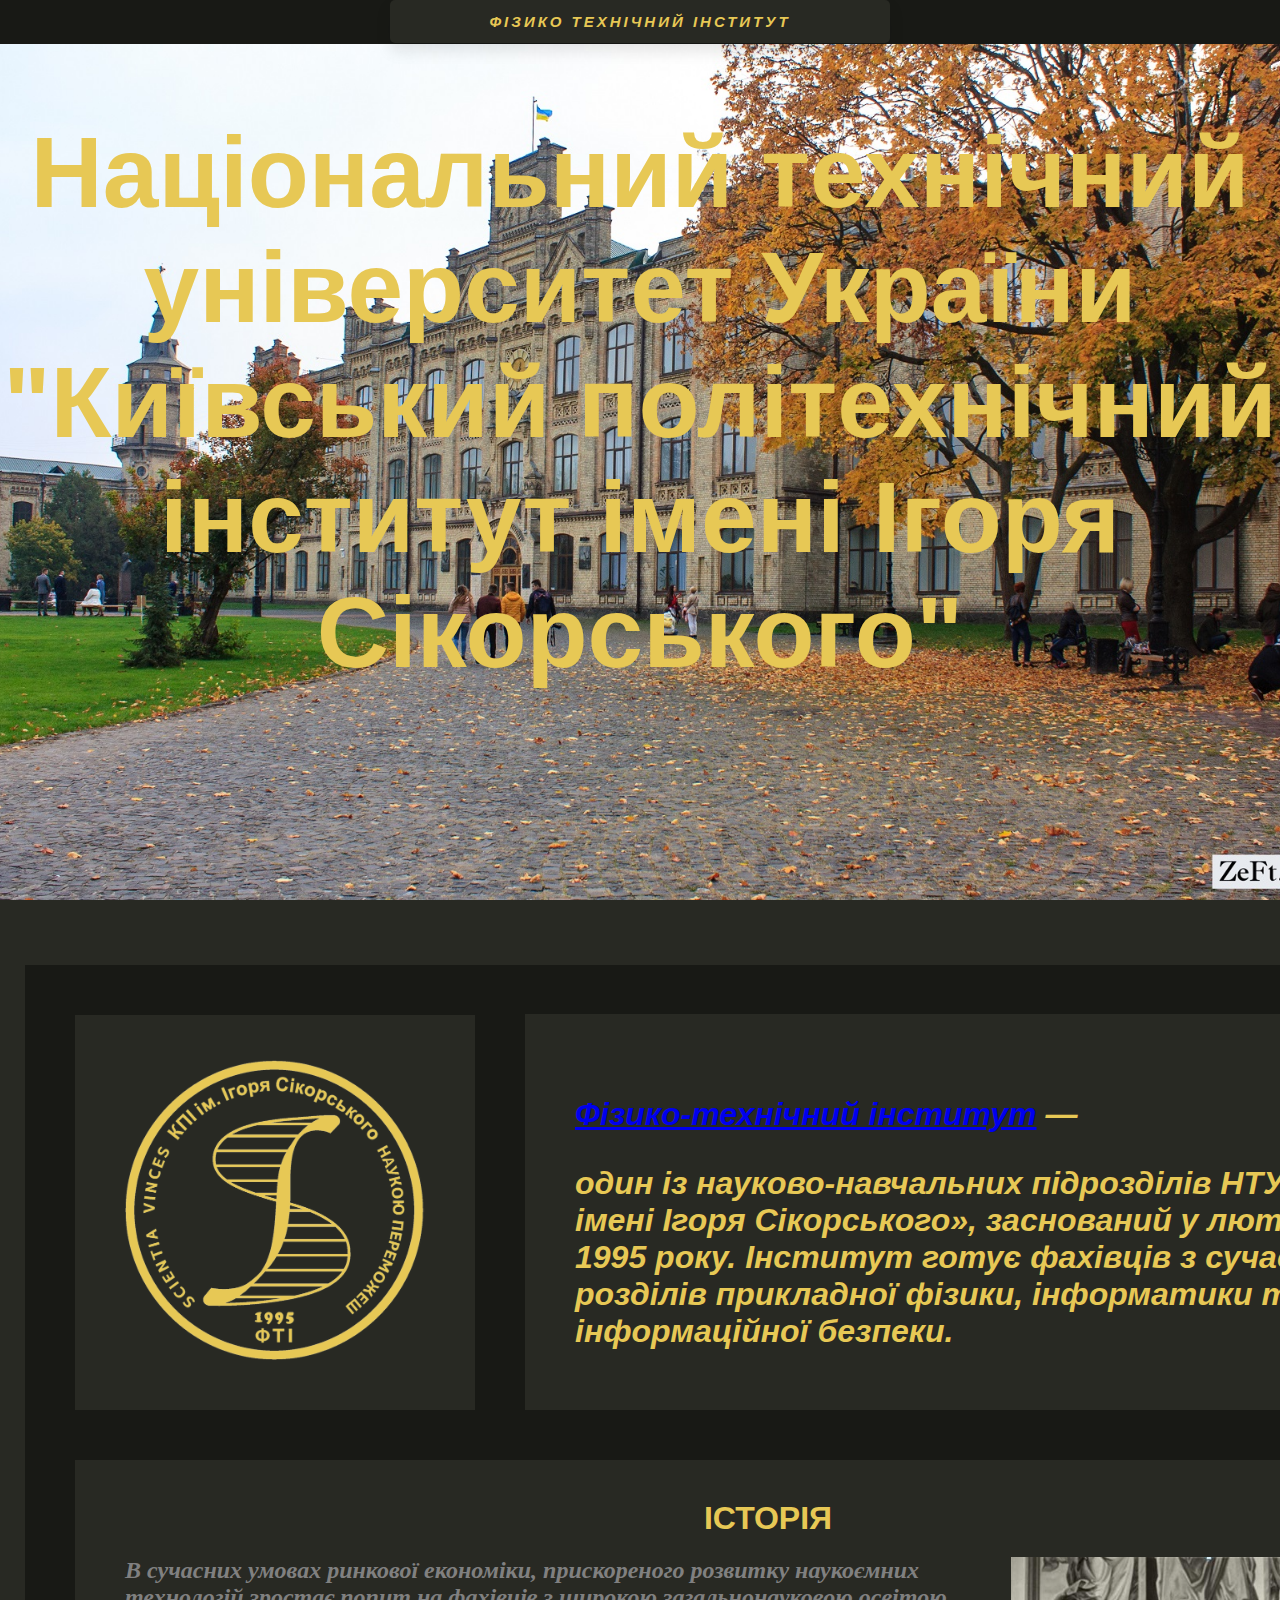
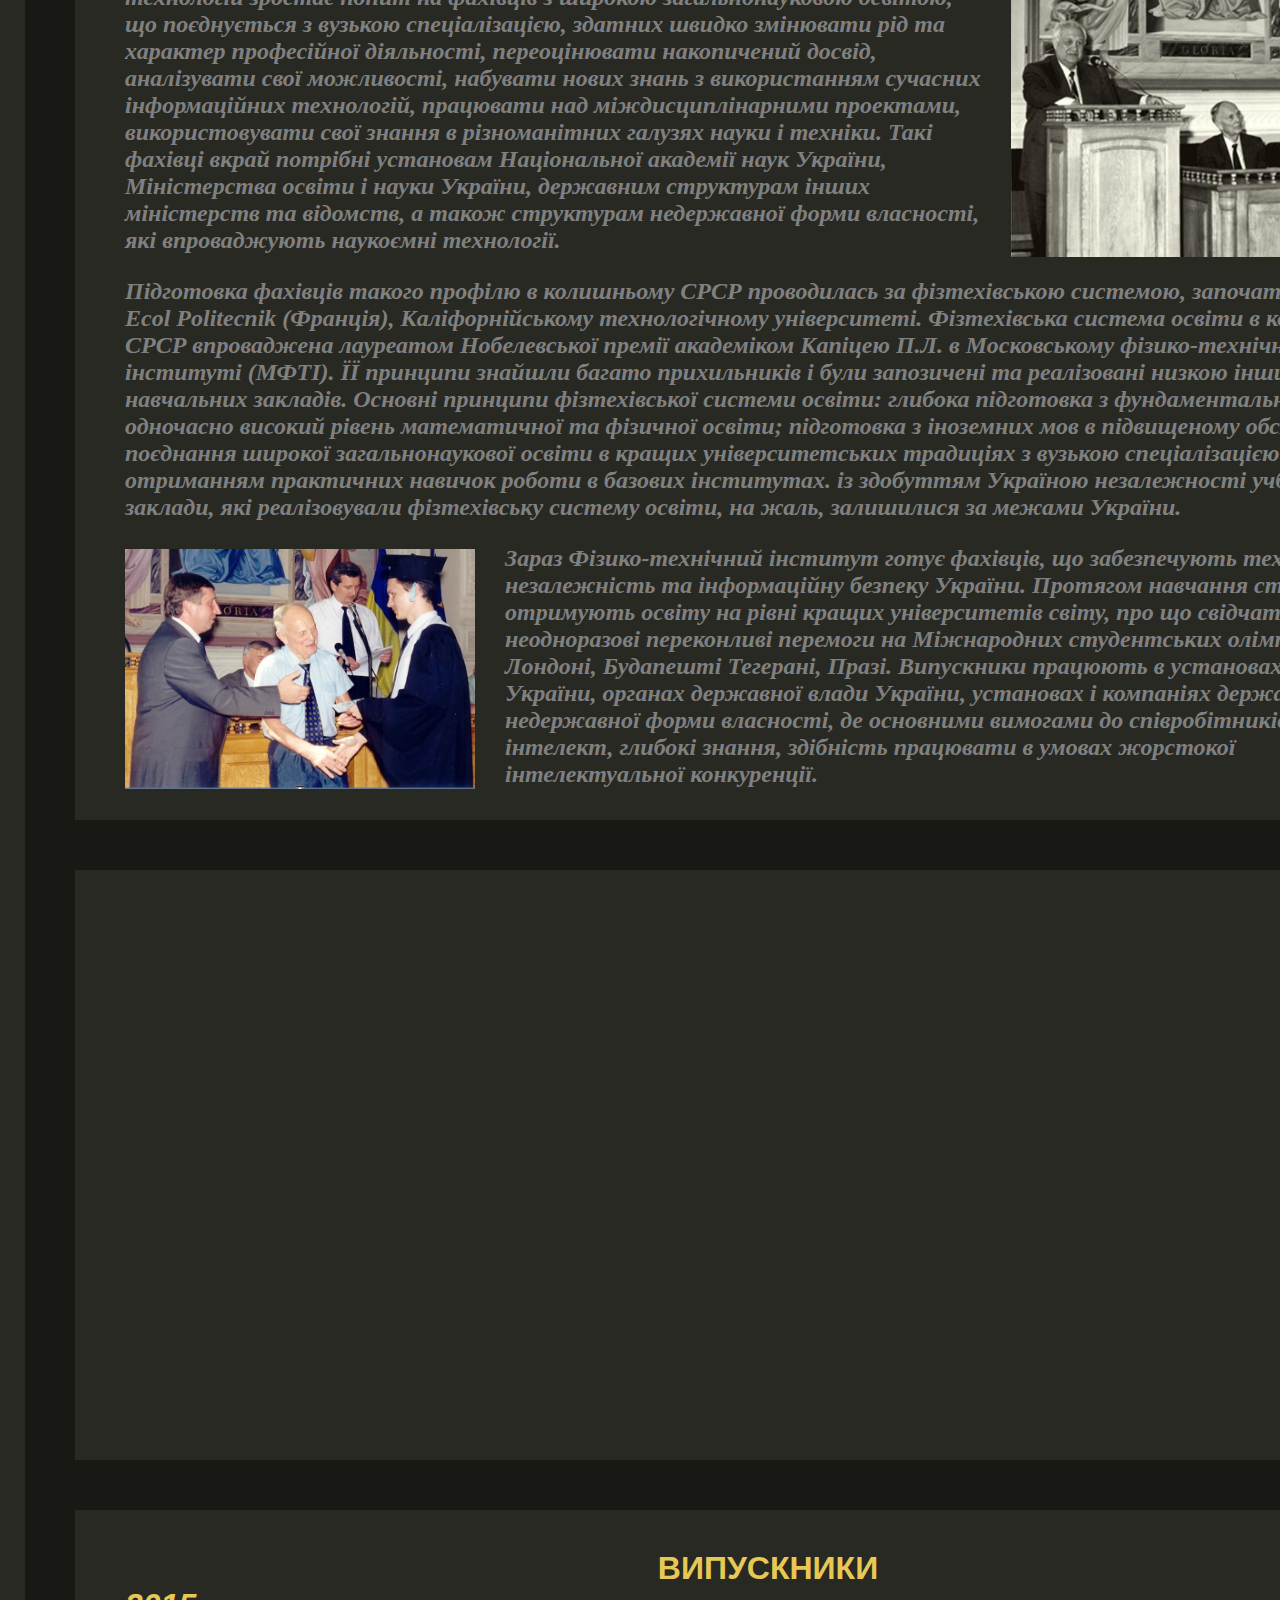
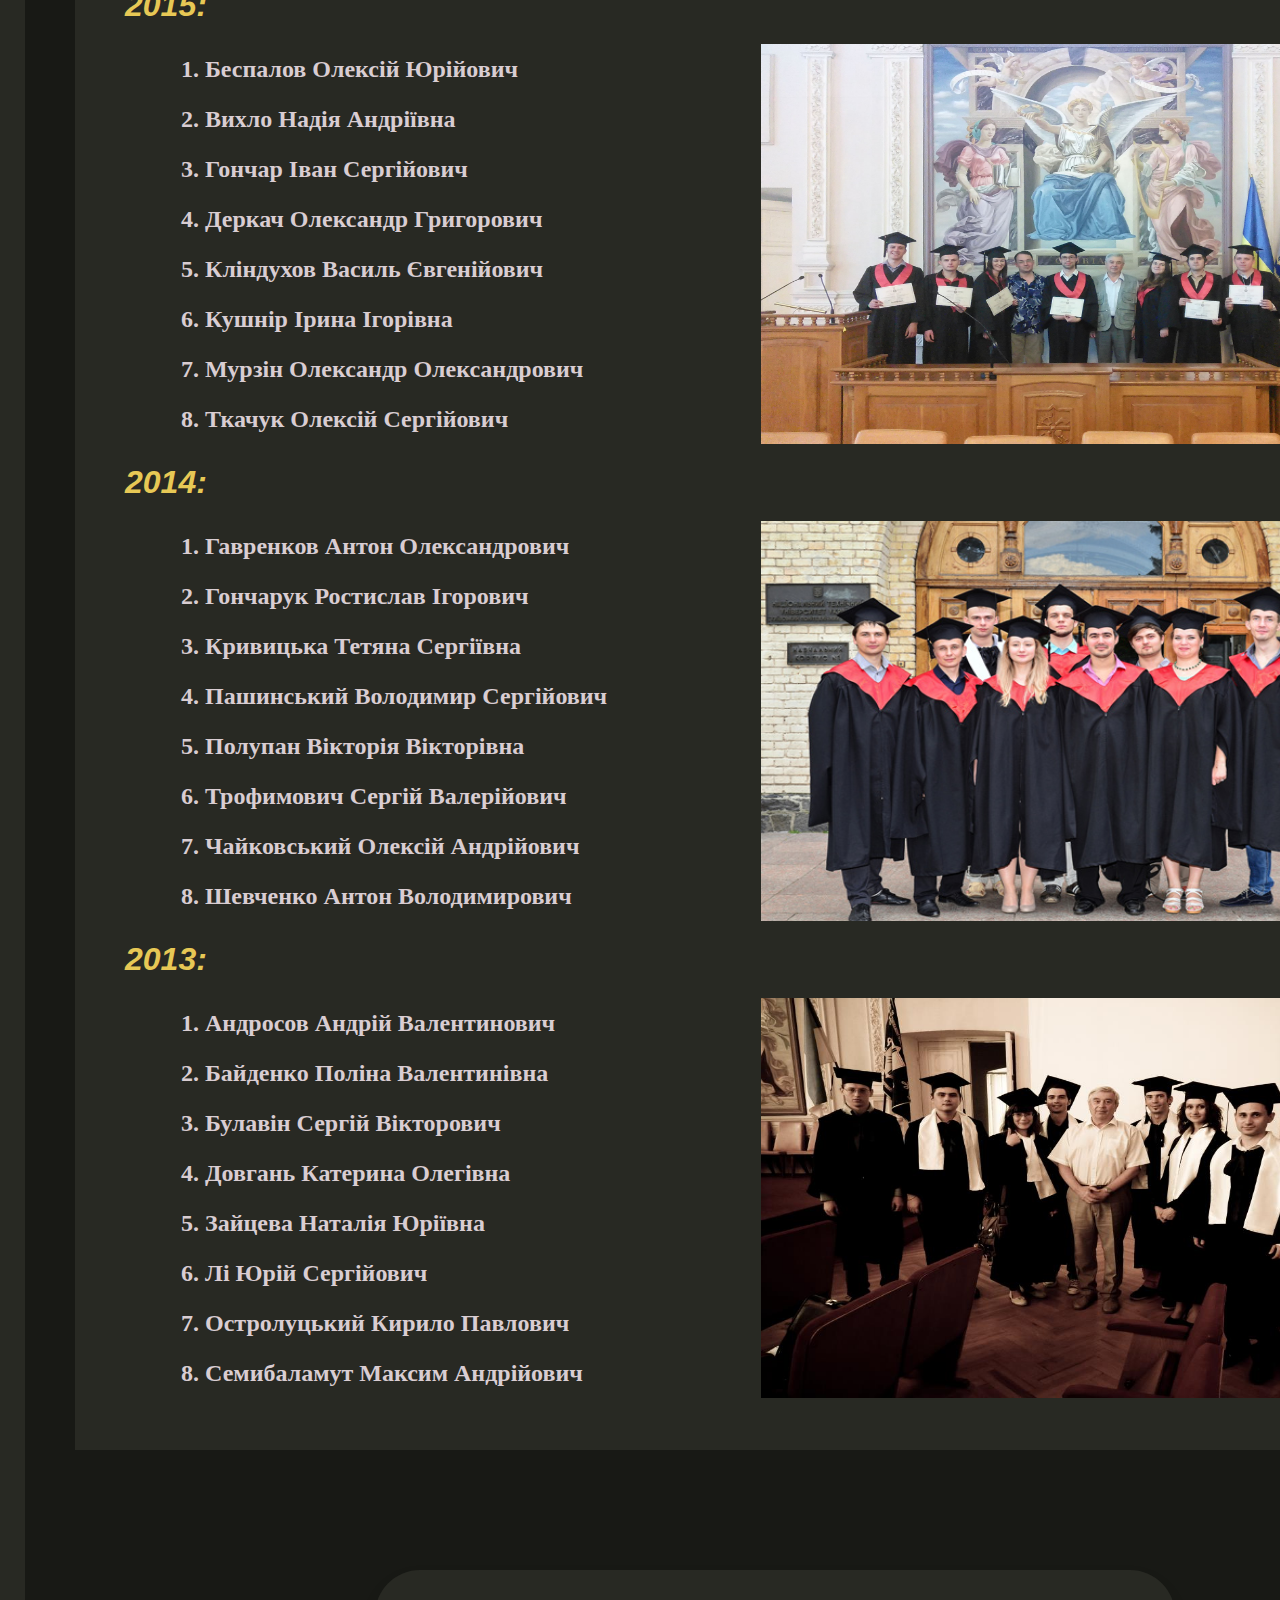
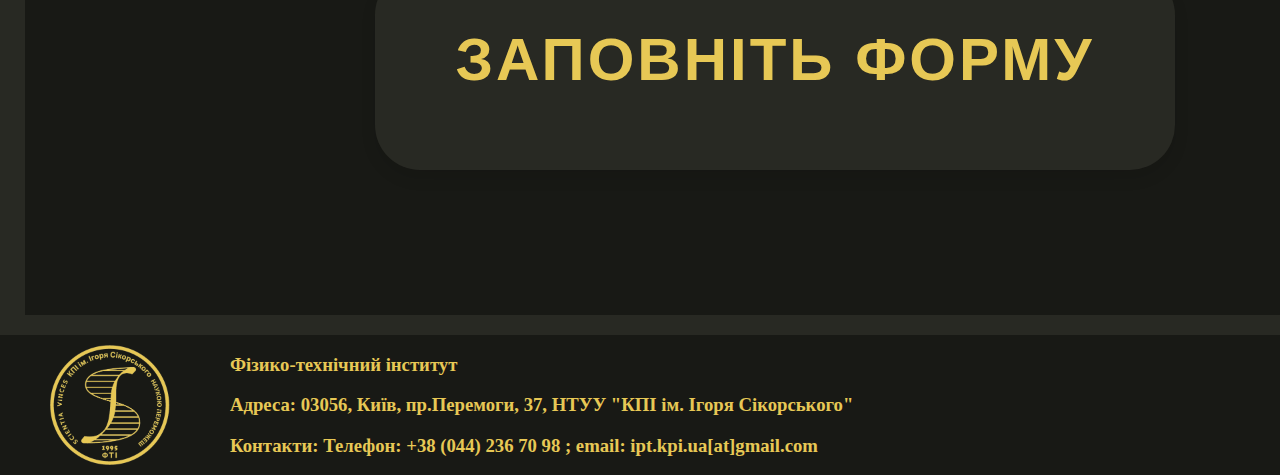
<file: index.html>
<!DOCTYPE html>
<html>
	<head>
		<meta charset="utf-8">
		<link rel = "stylesheet" href = "STYLE/index.css">
		<link rel="shortcut icon" href="IMAGES/IPT_LOGO.png" type="image/png">
		<title>IPT History</title>
	</head>

	<body bgcolor="#282923" alink="#E7C855" vlink="#E7C855">
		<div align="center" class="hat">
			<div id="Up_title">
				<div class="dropdown">
  					<button class="mainmenubtn"><i>Фізико Технічний Інститут</i></button>
  					<div class="dropdown-child">
    					<a href="http://ipt.kpi.ua/">Офіційний сайт</a>
    					<a href="form_js.html">Форма випускника ФТІ</a>
  					</div>
				</div>
				
			</div>
			<h1 id="Title">
				<br/>Національний технічний університет України<br/>
				"Київський політехнічний інститут імені Ігоря Сікорського"
			</h1>
		</div>

		<div class="main_block">
			<div id="logo_block">
        		<img id="logo" src="IMAGES/IPT_LOGO.png" width="300px" height="300px"/>
        	</div>

        	<div id="intro_text_block">
        		<h1 id="intro_text"><i><p><a href="http://ipt.kpi.ua/">Фізико-технічний інститут</a> —<article> один із науково-навчальних підрозділів НТУУ «КПІ імені Ігоря Сікорського», заснований у лютому 1995 року. Інститут готує фахівців з сучасних розділів прикладної фізики, інформатики та інформаційної безпеки.</article></i></h1>
        	</div>

        	<div id="history_block">
        		<h1 align="center" id="block_title">ІСТОРІЯ</h1>
        		<img id="history_pic" src="IMAGES/history_photo.jpg" width="400px" height="300px"/>
        		<h2 id="history_text"><i>В сучасних умовах ринкової економiки, прискореного розвитку наукоємних технологiй зростає попит на фахiвцiв з широкою загальнонауковою освiтою, що поєднується з вузькою спецiалiзацiєю, здатних швидко змiнювати рiд та характер професiйної дiяльностi, переоцiнювати накопичений досвiд, аналiзувати свої можливостi, набувати нових знань з використанням сучасних iнформацiйних технологiй, працювати над мiждисциплiнарними проектами, використовувати свої знання в рiзноманiтних галузях науки i технiки. Такi фахiвцi вкрай потрiбнi установам Нацiональної академiї наук України, Мiнiстерства освiти i науки України, державним структурам iнших мiнiстерств та вiдомств, а також структурам недержавної форми власностi, якi впроваджують наукоємнi технологiї.</p>

				<p>Пiдготовка фахiвцiв такого профiлю в колишньому СРСР проводилась за фiзтехiвською системою, започаткованою в Ecol Politecnik (Францiя), Калiфорнiйському технологiчному університеті. Фiзтехiвська система освiти в колишньому СРСР впроваджена лауреатом Нобелевської премiї академiком Капiцею П.Л. в Московському фiзико-технiчному iнститутi (МФТI). ЇЇ принципи знайшли багато прихильникiв i були запозиченi та реалiзованi низкою iнших вищих навчальних закладiв. Основнi принципи фiзтехiвської системи освiти: глибока пiдготовка з фундаментальних наук: одночасно високий рiвень математичної та фiзичної освiти; пiдготовка з iноземних мов в пiдвищеному обсязi; поєднання широкої загальнонаукової освiти в кращих унiверситетських традицiях з вузькою спецiалiзацiєю та отриманням практичних навичок роботи в базових iнститутах. iз здобуттям Україною незалежностi учбовi заклади, якi реалiзовували фiзтехiвську систему освiти, на жаль, залишилися за межами України.

				<img id="history_pic2" src="IMAGES/history_photo2.jpg" width="350px" height="240px"/>
				
				<p>Зараз Фiзико-технiчний інститут готує фахiвцiв, що забезпечують технологiчну незалежнiсть та iнформацiйну безпеку України. Протягом навчання студенти  отримують освiту на рiвнi кращих унiверситетiв свiту, про що свiдчать неодноразовi переконливi перемоги на Мiжнародних студентських олiмпiадах у Лондонi, Будапештi Тегеранi, Празi. Випускники працюють в установах НАН України, органах державної влади України, установах i компанiях державної та недержавної форми власностi, де основними вимогами до спiвробiтникiв є високий iнтелект, глибокi знання, здiбнiсть працювати в умовах жорстокої iнтелектуальної конкуренцiї.</i></h2>
        	</div>

        	<div id="video_block">
        		<iframe width="1290" height="510" src="https://www.youtube.com/embed/8GeayQGVua0" frameborder="0" allow="accelerometer; autoplay; encrypted-media; gyroscope; picture-in-picture" allowfullscreen></iframe>
        	</div>

        	<div id="grad_block">
        		<h1 align="center" id="block_title">ВИПУСКНИКИ</h1>

        		<h1 id="grad_title"><i>2015:</i></h1>
        		<div id="grad_pic">
					<img src="IMAGES/15_grad.jpg" width="650px" height="400px"/>
				</div>
        		<td width="290px">
					<ol id="grad">
						<h2><li>Беспалов Олексій Юрійович</li>
						<li>Вихло Надія Андріївна</li>
						<li>Гончар Іван Сергійович</li>
						<li>Деркач Олександр Григорович</li>
						<li>Кліндухов Василь Євгенійович</li>
						<li>Кушнір Ірина Ігорівна</li>
						<li>Мурзін Олександр Олександрович</li>
						<li>Ткачук Олексій Сергійович</li></h2>
					</ol>
				</td>

				<h1 id="grad_title"><i>2014:</i></h1>

				<div id="grad_pic">
					<img src="IMAGES/16_grad.jpg" width="650px" height="400px"/>
				</div>

				<td width="290px">
					<ol id="grad">
						<h2><li>Гавренков Антон Олександрович</li>
						<li>Гончарук Ростислав Ігорович</li>
						<li>Кривицька Тетяна Сергіївна</li>
						<li>Пашинський Володимир Сергійович</li>
						<li>Полупан Вікторія Вікторівна</li>
						<li>Трофимович Сергій Валерійович</li>
						<li>Чайковський Олексій Андрійович</li>
						<li>Шевченко Антон Володимирович</li></h2>
					</ol>
				</td>

				<h1 id="grad_title"><i>2013:</i></h1>

				<div id="grad_pic">
					<img src="IMAGES/13_grad.jpg" width="650px" height="400px"/>
				</div>

				<td width="290px">
					<ol id="grad">
						<h2><li>Андросов Андрій Валентинович</li>
						<li>Байденко Поліна Валентинівна</li>
						<li>Булавін Сергій Вікторович</li>
						<li>Довгань Катерина Олегівна</li>
						<li>Зайцева Наталія Юріївна</li>
						<li>Лі Юрій Сергійович</li>
						<li>Остролуцький Кирило Павлович</li>
						<li>Семибаламут Максим Андрійович</li></h2>
					</ol>
				</td>
        	</div>

        	<a href="form_js.html" id="button">ЗАПОВНІТЬ ФОРМУ</a>

        </div>

		<div class="footer">
			<img id="footer_pic" src="IMAGES/IPT_LOGO.png" width="120px" height="120px"/>
			<a href="https://t.me/dekanat_fti"><img id="tlg" src="IMAGES/Telegram.png" width="100px" height="100px"/></a>

			<h3 id="footer_text"><p>Фiзико-технiчний інститут 

			<p>Адреса: 03056, Київ, пр.Перемоги, 37, НТУУ "КПI ім. Ігоря Сікорського"

			<p>Контакти: Телефон: +38 (044) 236 70 98 ; email: ipt.kpi.ua[at]gmail.com</h3>
		</div>
		
	</body>
</html>
</file>
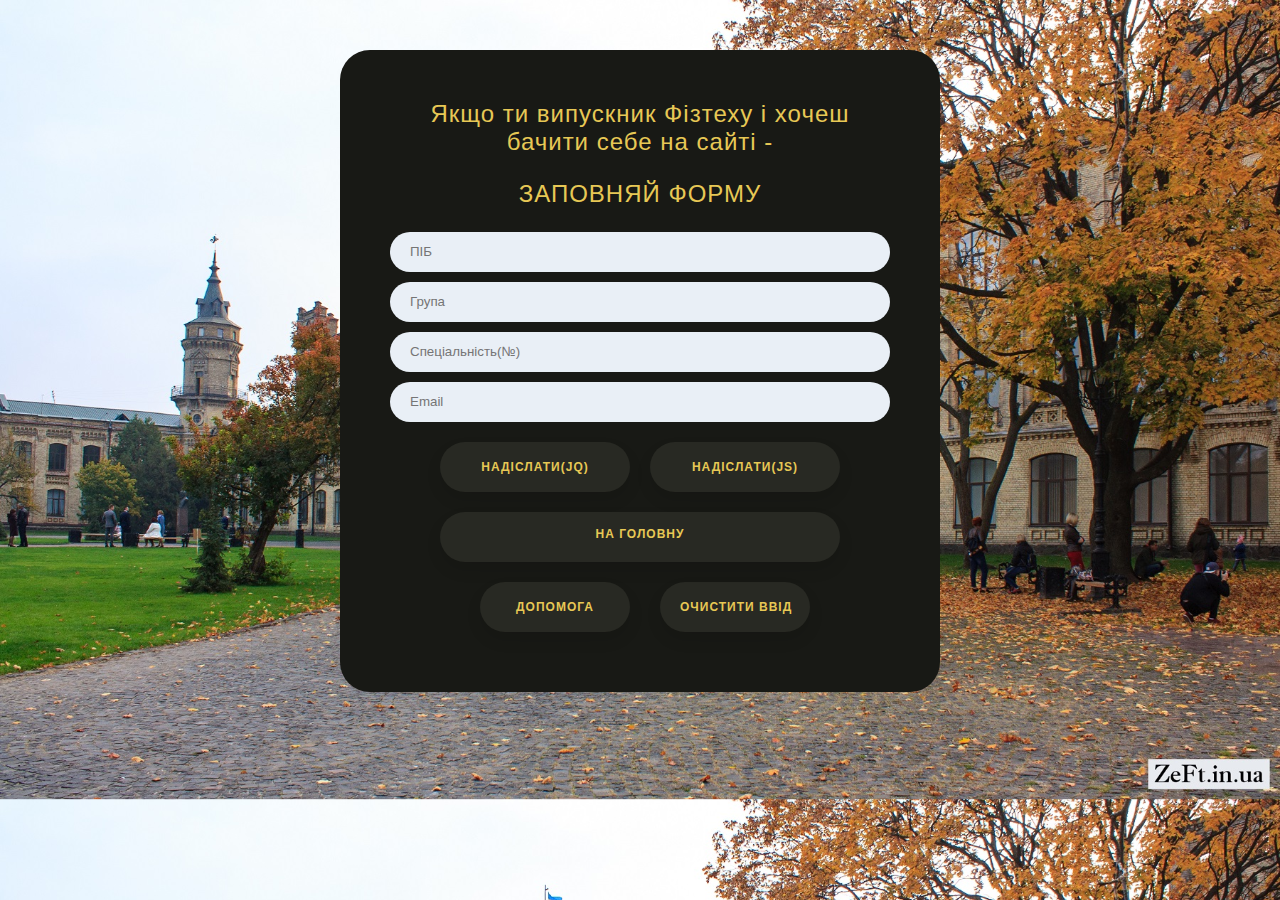
<file: form_js.html>
<!DOCTYPE html>
<html>
	<head>
		<meta charset="utf-8">
		<title>Форма</title>
		<link rel="shortcut icon" href="IMAGES/IPT_LOGO.png" type="image/png">

		<link rel = "stylesheet" href = "STYLE/form.css">
		<script type="text/javascript" src="JS/jquery-3.5.1.min.js"></script>
		<script type="text/javascript" src="JS/jquery.validate.js"></script>	
	</head>

	<body>
		<form class="decor">
			<div class="form-inner">
    			<h3 align="center" id="message">Якщо ти випускник Фізтеху і хочеш бачити себе на сайті - <p>ЗАПОВНЯЙ ФОРМУ</h3>
		    	<input id="st_input" name="student" type="text" placeholder="ПІБ">
		    	<input id="gr_input" name="group" type="text" placeholder="Група">

		    	<input id="sp_input" name="specialty" placeholder="Спеціальність(№)">
		    	<input id="em_input" name="email" placeholder="Email">
				
		    	<input type="submit" value="Надіслати(JQ)">
		    	<button id="sub_button" onclick="return validate();">Надіслати(JS)</button>

		    	<a href="index.html" id="button">На головну</a>
		    	<a align="center" id="pop_button" href="#overlay">Допомога</a>
		    	<input type="reset" align="center" id="update_button" value="Очистити ввід">

				<div id="overlay">
					<div class="popup">
						<h2>На цій сторінці потрібно заповнити форму</h2>
						<a class="close" href="#">&times;</a>
						<div class="content">
							ПІБ - українськими літерами, ГРУПА приклад:"ФБ-95", СПЕЦІАЛЬНІСТЬ, EMAIL.
						</div>
					</div>
				</div>
  			</div>
		</form>

		<script type="text/javascript" src="JS/script.js"></script>
	</body>
</html>
</file>
<file: STYLE/index.css>
body{
		margin: 0;
	}

	::-webkit-scrollbar {
		width: 0px;
	}

	h1{
		margin: 0;
				
	}

	.hat{
		background: url("../IMAGES/IMG_1166.jpg") center no-repeat;
    	background-size: cover;
    	background-attachment: fixed;
    	width: 100%;
    	height: 105vh;
	}

	.dropdown {
		position: relative;
    	display: inline-block;
	}

	.mainmenubtn {
    	border: none;
   		cursor: pointer;
   		text-decoration: none;
  		outline: none;
  		display: inline-block;
		width: 500px;
		height: 43px;
		padding: 5px;
		line-height: 0px;
		border-radius: 5px;
		font-family: 'Montserrat', sans-serif;
		text-transform: uppercase;
		font-size: 15px;
		text-align: center;
		letter-spacing: 3px;
		font-weight: 600;
		color: #E7C855;
		background: #282923;
		box-shadow: 0 8px 15px rgba(0,0,0,.1);
		transition: .3s;
	}

	.mainmenubtn:hover {
		background: #E7C855;
		box-shadow: 0 15px 20px rgba(231,200,85,.4);
		color: #282923;
		width: 1536px;
		margin-left: 0px;
		transition: .3s;
	}

	.dropdown-child {
		width: 100%;
		border-radius: 5px;
		position: relative;
    	display: none;
    	background-color: #E7C855;
	}

	.dropdown-child a {
    	color: #E7C855;
    	padding: 20px;
    	text-decoration: none;
    	display: block;
    	transition: .3s;
	}

	.dropdown-child a:hover {
		background: #E7C855;
		box-shadow: 0 15px 20px rgba(231,200,85,.4);
		color: #282923;
		transition: .3s;
	}

	.dropdown:hover .dropdown-child {
    	display: block;
    	background: #282923;
		box-shadow: 0 15px 20px rgba(231,200,85,.4);
		color: #282923;
		transition: .3s;
	}

	.dropdown:hover .mainmenubtn {
		width: 1536px;
	}

	#Up_title{
		background-color: #181915;
		color: #E7C855;
    	margin-top: 0;
    	width: 100%;
    	height: 44px;
    	position: fixed;
    	font-family: 'Gill Sans', 'Gill Sans MT', Calibri, 'Trebuchet MS', sans-serif;
    	z-index: 1000;
	}

	#Title{
		color: #E7C855;
		margin: 0;
    	font-size: 100px;
    	font-family: Impact, Haettenschweiler, 'Arial Narrow Bold', sans-serif;
	}

	.main_block{
		margin-top:20px;
		margin-left:25px; 
		width:1488px; 
		height:4100px; 
		background-color:#181915; 
		padding-top: 50px;
	}

	#logo_block{
		width:350px; 
		height:350px; 
		background-color:#282923; 
		margin-left:50px; 
		padding-left: 50px; 
		padding-top: 45px;
	}

	#logo{
		transition: 1s;
	}

	#logo:hover{
		transform: scale(1.2);
	}

	#intro_text_block{
		margin-top:-396px;
		width:835px; 
		height:346px; 
		background-color:#282923; 
		margin-left:500px; 
		padding-left: 50px; 
		padding-top: 50px; 
		padding-right: 50px;
	}

	#intro_text{
		color: #E7C855;
		font-family: 'Gill Sans', 'Gill Sans MT', Calibri, 'Trebuchet MS', sans-serif;
	}

	#history_block{
		margin-top:50px;
		width:1286px; 
		height:920px; 
		background-color:#282923; 
		margin-left:50px; 
		padding-left: 50px; 
		padding-top: 40px; 
		padding-right: 50px;
	}

	#block_title{
		font-family: Impact, Haettenschweiler, 'Arial Narrow Bold', sans-serif;
		color: #E7C855;
	}

	#history_pic{
		float: right;
    	margin: 20px 0 15px 30px;
    	transition: 0.5s;
	}

	#history_pic:hover{
		transform: scale(1.1);
		box-shadow: 5px -5px 30px rgba(231,200,85,.4);
	}

	#history_text{
		color: grey;
	}

	#history_pic2{
		float: left;
		margin: 28px 30px 15px 0px;
		transition: 0.5s;
	}

	#history_pic2:hover{
		transform: scale(1.1);
		box-shadow: -5px 5px 30px rgba(231,200,85,.4);
	}

	#video_block{
		margin-top:50px;
		width:1286px; 
		height:550px; 
		background-color:#282923; 
		margin-left:50px; 
		padding-left: 50px; 
		padding-top: 40px; 
		padding-right: 50px;
	}

	#grad_block{
		margin-top:50px;
		width:1286px; 
		height:1500px; 
		background-color:#282923; 
		margin-left:50px; 
		padding-left: 50px; 
		padding-top: 40px; 
		padding-right: 50px;
	}

	#grad_title{
		font-family: Impact, Haettenschweiler, 'Arial Narrow Bold', sans-serif;
		color: #E7C855;
	}

	#grad_pic{
		float: right;
    	margin: 20px 0 15px 30px;
    	display: inline-block;
    	overflow: hidden;
    	transition: 0.5s;
	}

	#grad_pic img{
		display:block;
		transition: 0.5s;
	}

	#grad_pic img:hover{
		transform: scale(1.1);
	}

	#grad{
		line-height: 50px;
		margin-left: 40px;
		color: #D9CDD2;
	}

	#button{
		text-decoration: none;
  		outline: none;
  		display: inline-block;
		width: 800px;
		height: 200px;
		line-height: 180px;
		border-radius: 45px;
		margin: 120px 350px;
		font-family: 'Montserrat', sans-serif;
		text-transform: uppercase;
		font-size: 60px;
		text-align: center;
		letter-spacing: 3px;
		font-weight: 600;
		color: #E7C855;
		background: #282923;
		box-shadow: 0 8px 15px rgba(0,0,0,.1);
		transition: .3s;
	}

	#button:hover{
		background: #E7C855;
		box-shadow: 0 15px 20px rgba(231,200,85,.4);
		color: #282923;
		transform: translateY(-7px);
	}

	.footer{
		margin-top:20px; 
		width:1436px; 
		height:120px; 
		background-color:#181915; 
		padding-top: 10px;
		padding-bottom: 10px;
		padding-left: 50px;
		padding-right: 50px;
	}

	#footer_pic{
		float: left;
		margin: 0px 60px 0px 0px;;
	}

	#footer_text{
		margin-top: -10px;
		color: #E7C855;
	}

	#tlg{
		transition: 0.5s;
		float:right;
		margin: 12px 0px 0px 0px;
	}

	#tlg:hover{
		transform: scale(1.2);
	}
</file>
<file: STYLE/form.css>
* {
		box-sizing: border-box;
	}
	
	body {
		background-image: url(../IMAGES/IMG_1166.jpg);
		background-size: 100%;
	}
	
	.decor {
		position: relative;
		max-width: 600px;
		margin: 50px auto 0;
		background: #181915;
		border-radius: 30px;
	}

	.form-inner {
		padding: 50px;
	}

	.form-inner input {
		display: block;
		width: 100%;
		padding: 0 20px;
		margin-bottom: 10px;
		background: #E9EFF6;
		line-height: 40px;
		border-width: 0;
		border-radius: 20px;
		font-family: 'Roboto', sans-serif;
	}

	.form-inner input[type="submit"] {
		cursor: pointer;
		text-decoration: none;
  		outline: none;
  		display: inline-block;
		width: 190px;
		height: 50px;
		line-height: 45px;
		border-radius: 45px;
		margin: 10px 50px;
		font-family: 'Montserrat', sans-serif;
		text-transform: uppercase;
		font-size: 12px;
		text-align: center;
		letter-spacing: 1px;
		font-weight: 600;
		color: #E7C855;
		background: #282923;
		box-shadow: 0 8px 15px rgba(0,0,0,.1);
		transition: .3s;
	}

	.form-inner input[type="submit"]:hover {
		background: #E7C855;
		box-shadow: 0 15px 20px rgba(231,200,85,.4);
		color: #282923;
		transform: translateY(-7px);
	}

	#sub_button {
		float: right;
		cursor: pointer;
		text-decoration: none;
  		outline: 0;
  		border: none;
  		display: inline-block;
		width: 190px;
		height: 50px;
		line-height: 45px;
		border-radius: 45px;
		margin: -60px 50px;
		font-family: 'Montserrat', sans-serif;
		text-transform: uppercase;
		font-size: 12px;
		text-align: center;
		letter-spacing: 1px;
		font-weight: 600;
		color: #E7C855;
		background: #282923;
		box-shadow: 0 8px 15px rgba(0,0,0,.1);
		transition: .3s;
	}

	#sub_button:hover {
		background: #E7C855;
		box-shadow: 0 15px 20px rgba(231,200,85,.4);
		color: #282923;
		transform: translateY(-7px);
	}

	.form-inner h3 {
		margin-top: 0;
		font-family: 'Montserrat', sans-serif;
		font-weight: 500;
		font-size: 24px;
		color: #E7C855;
		letter-spacing: 1px;
	}

	#button {
		text-decoration: none;
  		outline: none;
  		display: inline-block;
		width: 400px;
		height: 50px;
		line-height: 45px;
		border-radius: 45px;
		margin: 10px 50px;
		font-family: 'Montserrat', sans-serif;
		text-transform: uppercase;
		font-size: 12px;
		text-align: center;
		letter-spacing: 1px;
		font-weight: 600;
		color: #E7C855;
		background: #282923;
		box-shadow: 0 8px 15px rgba(0,0,0,.1);
		transition: .3s;
	}

	#button:hover{
		background: #E7C855;
		box-shadow: 0 15px 20px rgba(231,200,85,.4);
		color: #282923;
		transform: translateY(-7px);
	}

	#pop_button {
		text-decoration: none;
  		outline: none;
  		display: inline-block;
		width: 150px;
		height: 50px;
		line-height: 50px;
		border-radius: 45px;
		margin: 10px 90px;
		font-family: 'Montserrat', sans-serif;
		text-transform: uppercase;
		font-size: 12px;
		text-align: center;
		letter-spacing: 1px;
		font-weight: 600;
		color: #E7C855;
		background: #282923;
		box-shadow: 0 8px 15px rgba(0,0,0,.1);
		transition: .3s;
	}

	#pop_button:hover {
	    background: #E7C855;
		box-shadow: 0 15px 20px rgba(231,200,85,.4);
		color: #282923;
		transform: translateY(-3px);
	}

	#update_button {
		float: right;
		text-decoration: none;
  		outline: none;
  		display: inline-block;
		width: 150px;
		height: 50px;
		line-height: 50px;
		border-radius: 45px;
		margin: -60px 80px;
		font-family: 'Montserrat', sans-serif;
		text-transform: uppercase;
		font-size: 12px;
		text-align: center;
		letter-spacing: 1px;
		font-weight: 600;
		color: #E7C855;
		background: #282923;
		box-shadow: 0 8px 15px rgba(0,0,0,.1);
		transition: .3s;
	}

	#update_button:hover {
		cursor: pointer;
	    background: #E7C855;
		box-shadow: 0 15px 20px rgba(231,200,85,.4);
		color: #282923;
		transform: translateY(-3px);
	}

	#overlay {
		position: fixed;
		top: 0;
		bottom: 0;
		left: 0;
		right: 0;
		background: rgba(0, 0, 0, 0.7);
		transition: opacity 500ms;
		visibility: hidden;
		opacity: 0;
	}

	#overlay:target {
	    visibility: visible;
	    opacity: 1;
	}

	.popup {
	  	margin: 70px auto;
	  	padding: 20px;
	  	background: #E7C855;
	  	border-radius: 20px;
	  	width: 30%;
	  	position: relative;
	}

	.popup h2 {
		margin-top: 0;
		color: #333;
		font-family: Tahoma, Arial, sans-serif;
	}

	.popup .close {
	  	position: absolute;
	  	top: 20px;
	  	right: 30px;
	  	transition: all 200ms;
	  	font-size: 30px;
	  	font-weight: bold;
	  	text-decoration: none;
	  	color: #333;
	}

	.popup .close:hover {
	  	color: red;
	}

	.popup .content {
	  	overflow: auto;
	}

	.input_error {
		color: red;
	}
</file>
